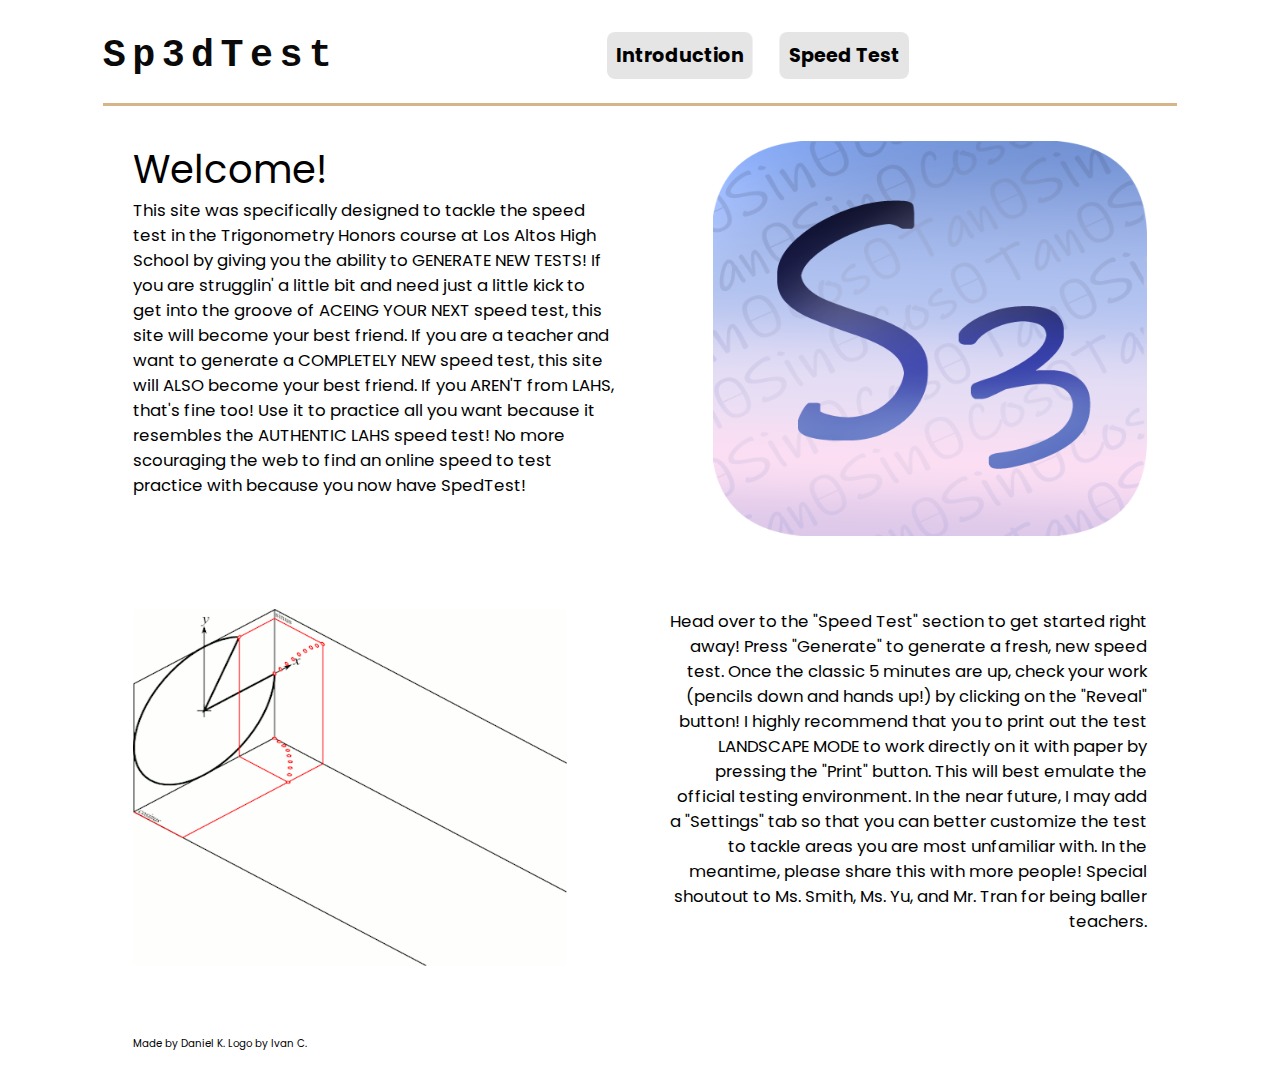
<file: index.html>
<!DOCTYPE html>
<html>
	<head>
		<title>SpedTest</title>
		<link rel = "icon" href = "img/logo_colored.png">
		<meta charset = "UTF-8">
		<meta property = "og:title" content = "SpedTest">
		<meta property = "og:image" content = "https://dkeree.github.io/sped/img/logo_colored.png">
		<meta property = "og:description" content = "VrrRRRROooooommm...nah, I'd speed test. (you should do it too)">
		<link rel="preconnect" href="https://fonts.gstatic.com">
		<script src="https://ajax.googleapis.com/ajax/libs/jquery/3.7.1/jquery.min.js"></script>
		<link href="https://fonts.googleapis.com/css2?family=Poppins:wght@300&display=swap" rel="stylesheet">
		<link href = "css/main.css" rel = "stylesheet" type = "text/css">
	</head>
	<body>
		<div id = "main-container">
			<div id = "top-bar">
				<div id = "title-wrapper">
					<h1 id = "title">
						Sp3dTest
					</h1>
				</div>
				<div id = "middle-wrapper">
					<div class = "selector-button left-button">
						<h2 class = "selector-text">Introduction</h2>
					</div>
					<div class = "selector-button right-button">
						<h2 class = "selector-text">Speed Test</h2>
					</div>
				</div>
			</div>
			<div id = "content" class = "section"></div>
			<script src = "js/loader.js"></script>
		</div>
	</body>
</html>
</file>
<file: css/main.css>
#main-container {
	width: 85%;
	margin: auto;
}

#title-wrapper {
	pointer-events: none;
	user-select: none;
}

#top-bar {
	border-width: 3px;
	border-bottom-style: solid;
	border-bottom-color: #D6B588;
	display: inline-flex;
	justify-content: center;
	width: 100%;
}

#title {
	font-family: monospace;
	font-size: 3vw;
	letter-spacing: 0.5vw;
	color: rgb(10, 10, 10);
}

#middle-wrapper {
	margin: auto;
	display: flex;
	justify-content: center;
}

.selector-button {
	padding: 0.7vw;
	margin: 1vw;
	border-width: 0.5px;
	cursor: pointer;
	background-color: rgba(0, 0, 0, 0.1);
	-webkit-transition: background-color 0.25s ease-out;
	-moz-transition: background-color 0.25s ease-out;
	-o-transition: background-color 0.25s ease-out;
	transition: background-color 0.25s ease-out;
	border-radius: 8px;
}

.selector-button:hover {
	background-color: rgba(0, 0, 0, 0.4);
}

.left-button {
	border-right-style: solid;
	border-right-color: rgba(255, 255, 255, 0.4);
}

.middle-button {
	border-right-style: solid;
	border-right-color: rgba(255, 255, 255, 0.4);
	border-left-style: solid;
	border-left-color: rgba(255, 255, 255, 0.4);
}

.right-button {
	border-left-style: solid;
	border-left-color: rgba(255, 255, 255, 0.4);
}

.selector-text {
	font-family: 'Poppins', sans-serif;
	font-size: 1.5vw;
	color: black;
	margin: 0;
	padding: auto;
	pointer-events: none;
	user-select: none;
	white-space: nowrap;
}

.section {
	padding: 5px;
}
</file>
